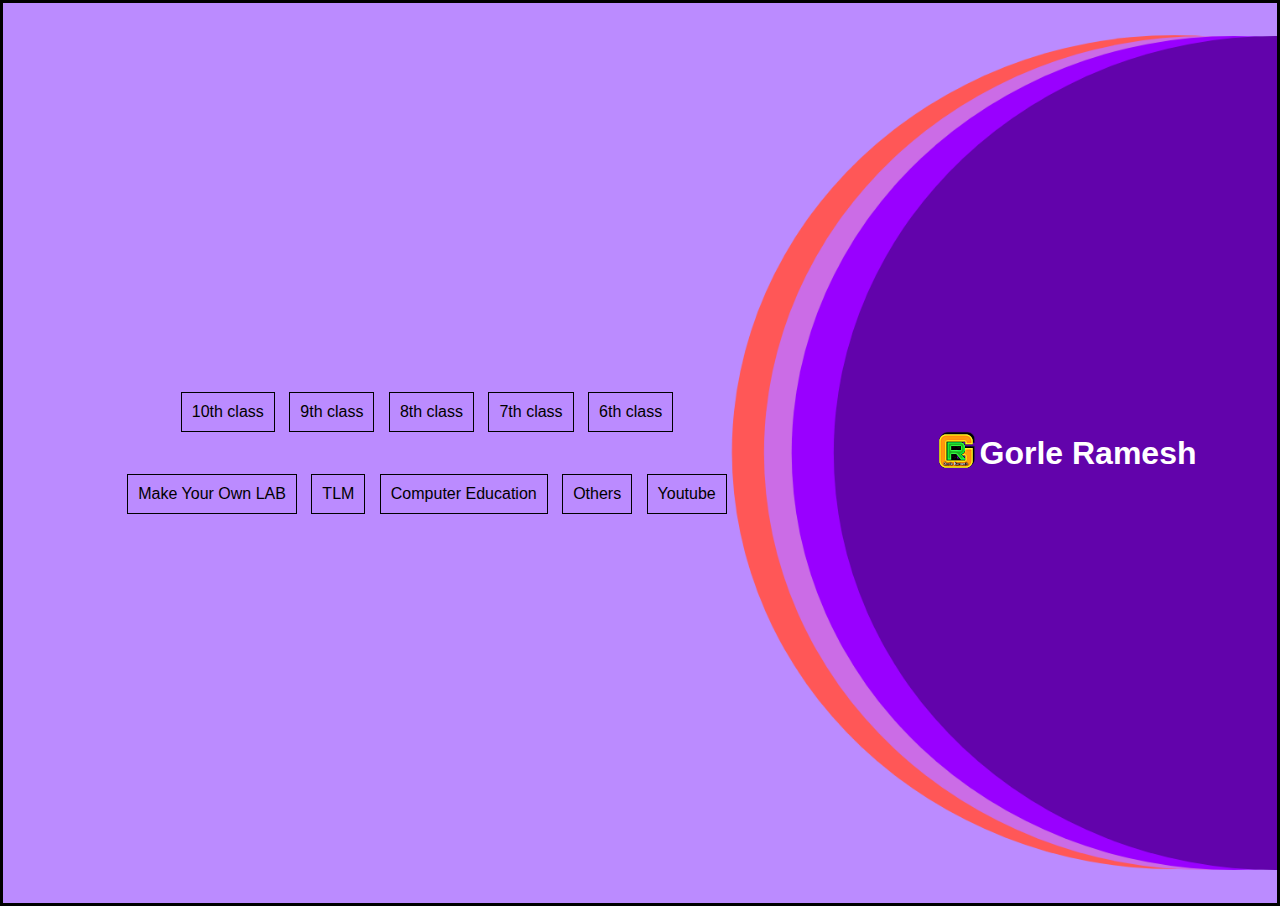
<file: index.html>
<!DOCTYPE html>
<html lang="en">
<head>
    <link rel="stylesheet" href="style.css">
    <meta charset="UTF-8">
    <meta http-equiv="X-UA-Compatible" content="IE=edge">
    <meta name="viewport" content="width=device-width, initial-scale=1.0">
    <title>Document</title>
    <link href="https://cdn.jsdelivr.net/npm/bootstrap@5.0.2/dist/css/bootstrap.min.css" rel="stylesheet" integrity="sha384-EVSTQN3/azprG1Anm3QDgpJLIm9Nao0Yz1ztcQTwFspd3yD65VohhpuuCOmLASjC" crossorigin="anonymous">

</head>
<body>
    <div class="box ">
        <div class="navigate">
            <div class="profile">
                <ul id="name_and_logo">
                    <li>
                        <img id = "logo" src="images/logo.png" alt="gorle ramesh logo">
                    </li>
                    <li>
                        <h4 id="name">Gorle Ramesh</h4>
                    </li>
                </ul>
            </div>
            <div class="navigation">
                <div class="sub_navigation one">
                    <a class="classes" href=#">10th class</a>
                    <a class="classes" href="#">9th class</a>
                    <a class="classes" href="#">8th class</a>
                    <a class="classes" href="#">7th class</a>
                    <a class="classes" href="#">6th class</a>
                </div>
                <div class="sub_navigation">
                    <a class="classes" href=#">Make Your Own LAB</a>
                    <a class="classes" href="#">TLM</a>
                    <a class="classes" href="#">Computer Education</a>
                    <a class="classes" href="#">Others</a>
                    <a class="classes" href="#">Youtube</a>
                </div>

                <span class="circle">

                </span>
            </div>
        </div>
    </div>
  <!-- Option 1: Bootstrap Bundle with Popper -->
    <script src="https://cdn.jsdelivr.net/npm/bootstrap@5.0.2/dist/js/bootstrap.bundle.min.js" integrity="sha384-MrcW6ZMFYlzcLA8Nl+NtUVF0sA7MsXsP1UyJoMp4YLEuNSfAP+JcXn/tWtIaxVXM" crossorigin="anonymous"></script>

    
</body>
</html>
</file>
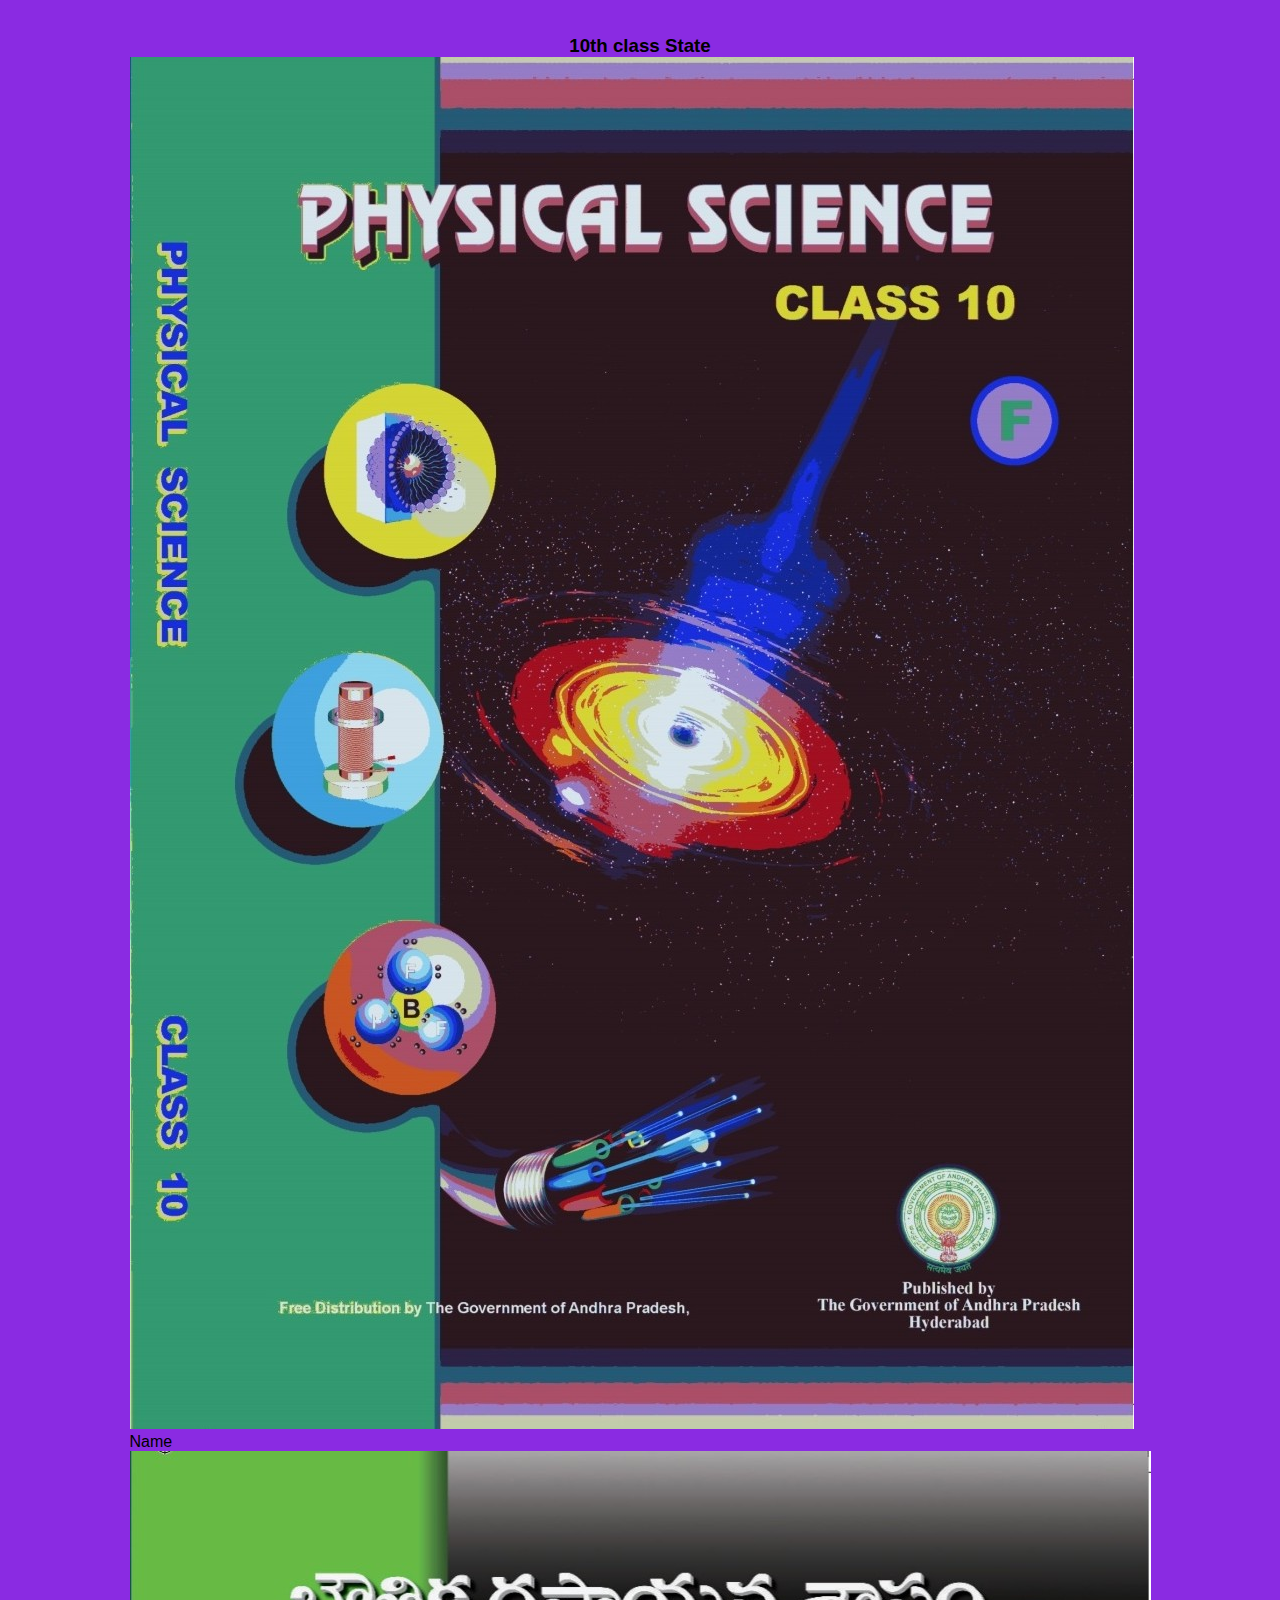
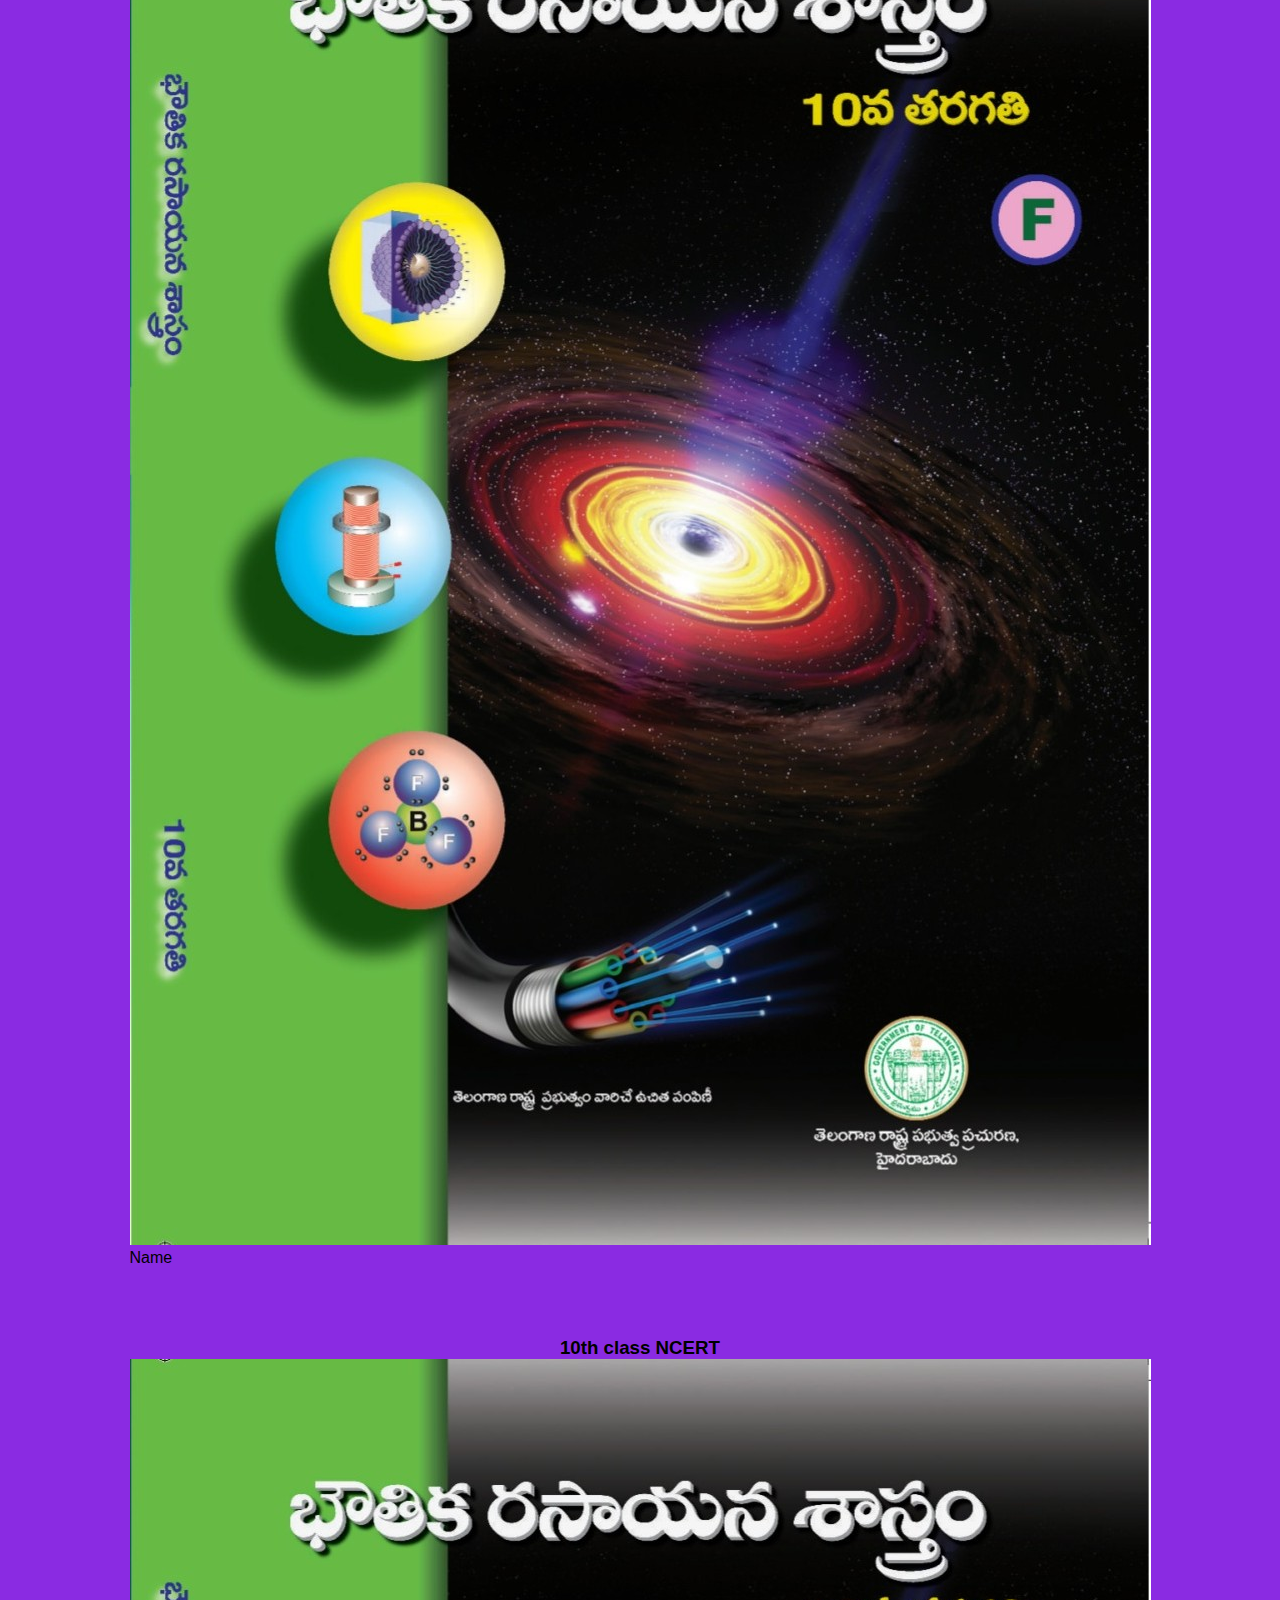
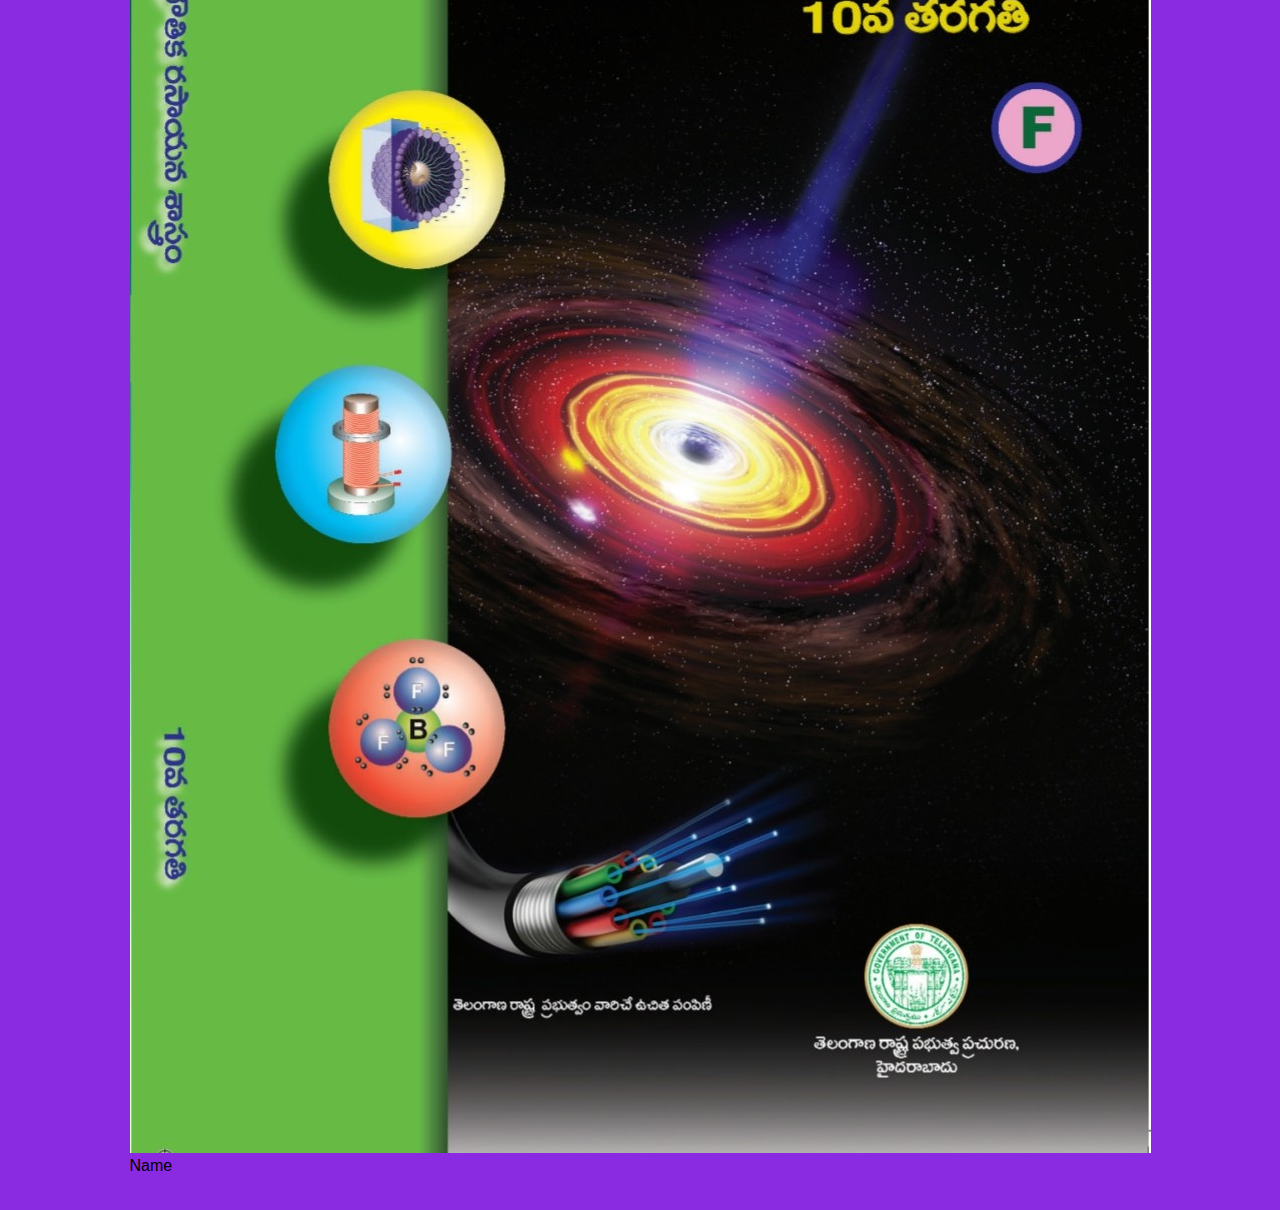
<file: class.html>
<!DOCTYPE html>
<html lang="en">
<head>
    <link rel="stylesheet" href="class.css">
    <link rel="stylesheet" href="style.css">
    <meta charset="UTF-8">
    <meta http-equiv="X-UA-Compatible" content="IE=edge">
    <meta name="viewport" content="width=device-width, initial-scale=1.0">
    <title>Class | G R</title>
</head>
<body>
    <div class="boxy">
        <div class="part tm">
            <h3 class="head">10th class State</h3>
            <div class="box">
                <div>
                  <a href="#"
                    ><img class="textbook" src="images/10psem.jpg" alt="10th ps english"
                  /></a>
                  <p>Name</p>
                </div>
                <div>
                  <a href="#"
                    ><img class="textbook" src="images/10pstm.png" alt="10th ps english"
                  /></a>
                  <p>Name</p>
                </div>
                </div>
                
                        </div>
                        <div class="part tm">
                            <h3 class="head">10th class NCERT</h3>
                            <div class="box">
                                
                                <div>
                                  <a href="#"
                                    ><img class="textbook" src="images/10pstm.png" alt="10th ps english"
                                  /></a>
                                  <p>Name</p>
                                </div>

        </div>
        
    </div>
</body>
</html>
</file>
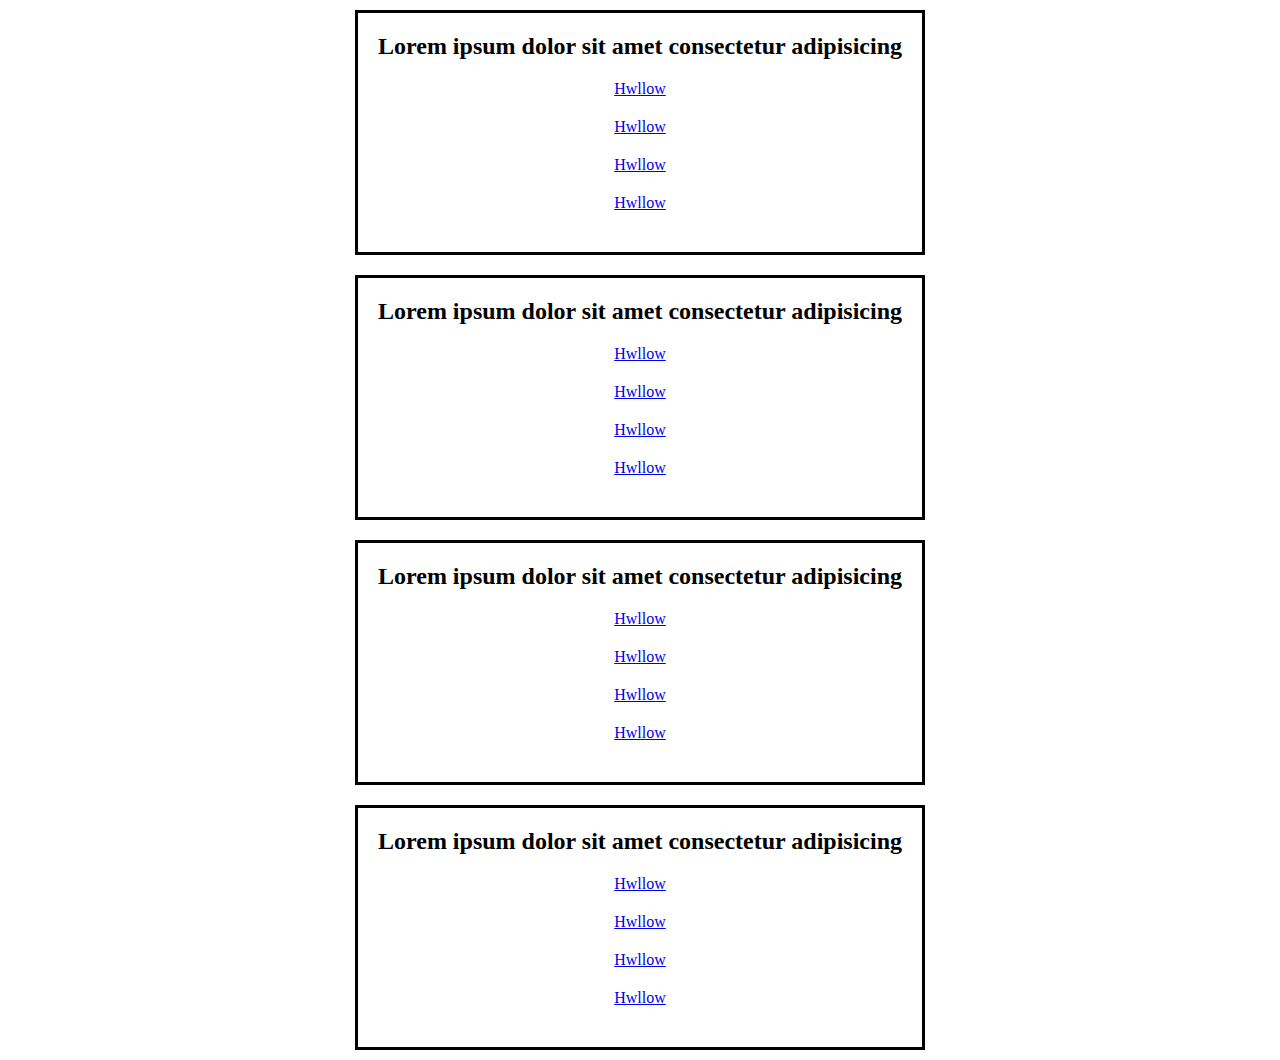
<file: lesson.html>
<!DOCTYPE html>
<html lang="en">
<head>
    <link rel="stylesheet" href="lesson.css">
    <meta charset="UTF-8">
    <meta http-equiv="X-UA-Compatible" content="IE=edge">
    <meta name="viewport" content="width=device-width, initial-scale=1.0">
    <title>Document</title>
</head>
<body>
    <div class="textmatter">
        <div class="lesson">

            <h2>Lorem ipsum dolor sit amet consectetur adipisicing</h2>
            <a href="#" class="video">Hwllow</a>
            <a href="#" class="video">Hwllow</a>
            <a href="#" class="video">Hwllow</a>
            <a href="#" class="video">Hwllow</a><a href="#" class="video"></a>
        </div>
        <div class="lesson">
            
            <h2>Lorem ipsum dolor sit amet consectetur adipisicing</h2>
            <a href="#" class="video">Hwllow</a>
            <a href="#" class="video">Hwllow</a>
            <a href="#" class="video">Hwllow</a>
            <a href="#" class="video">Hwllow</a><a href="#" class="video"></a>
        </div>
        <div class="lesson">
            
            <h2>Lorem ipsum dolor sit amet consectetur adipisicing</h2>
            <a href="#" class="video">Hwllow</a>
            <a href="#" class="video">Hwllow</a>
            <a href="#" class="video">Hwllow</a>
            <a href="#" class="video">Hwllow</a><a href="#" class="video"></a>
        </div>
        <div class="lesson">
            
            <h2>Lorem ipsum dolor sit amet consectetur adipisicing</h2>
            <a href="#" class="video">Hwllow</a>
            <a href="#" class="video">Hwllow</a>
            <a href="#" class="video">Hwllow</a>
            <a href="#" class="video">Hwllow</a><a href="#" class="video"></a>
        </div>
    </div>
</body>
</html>
</file>
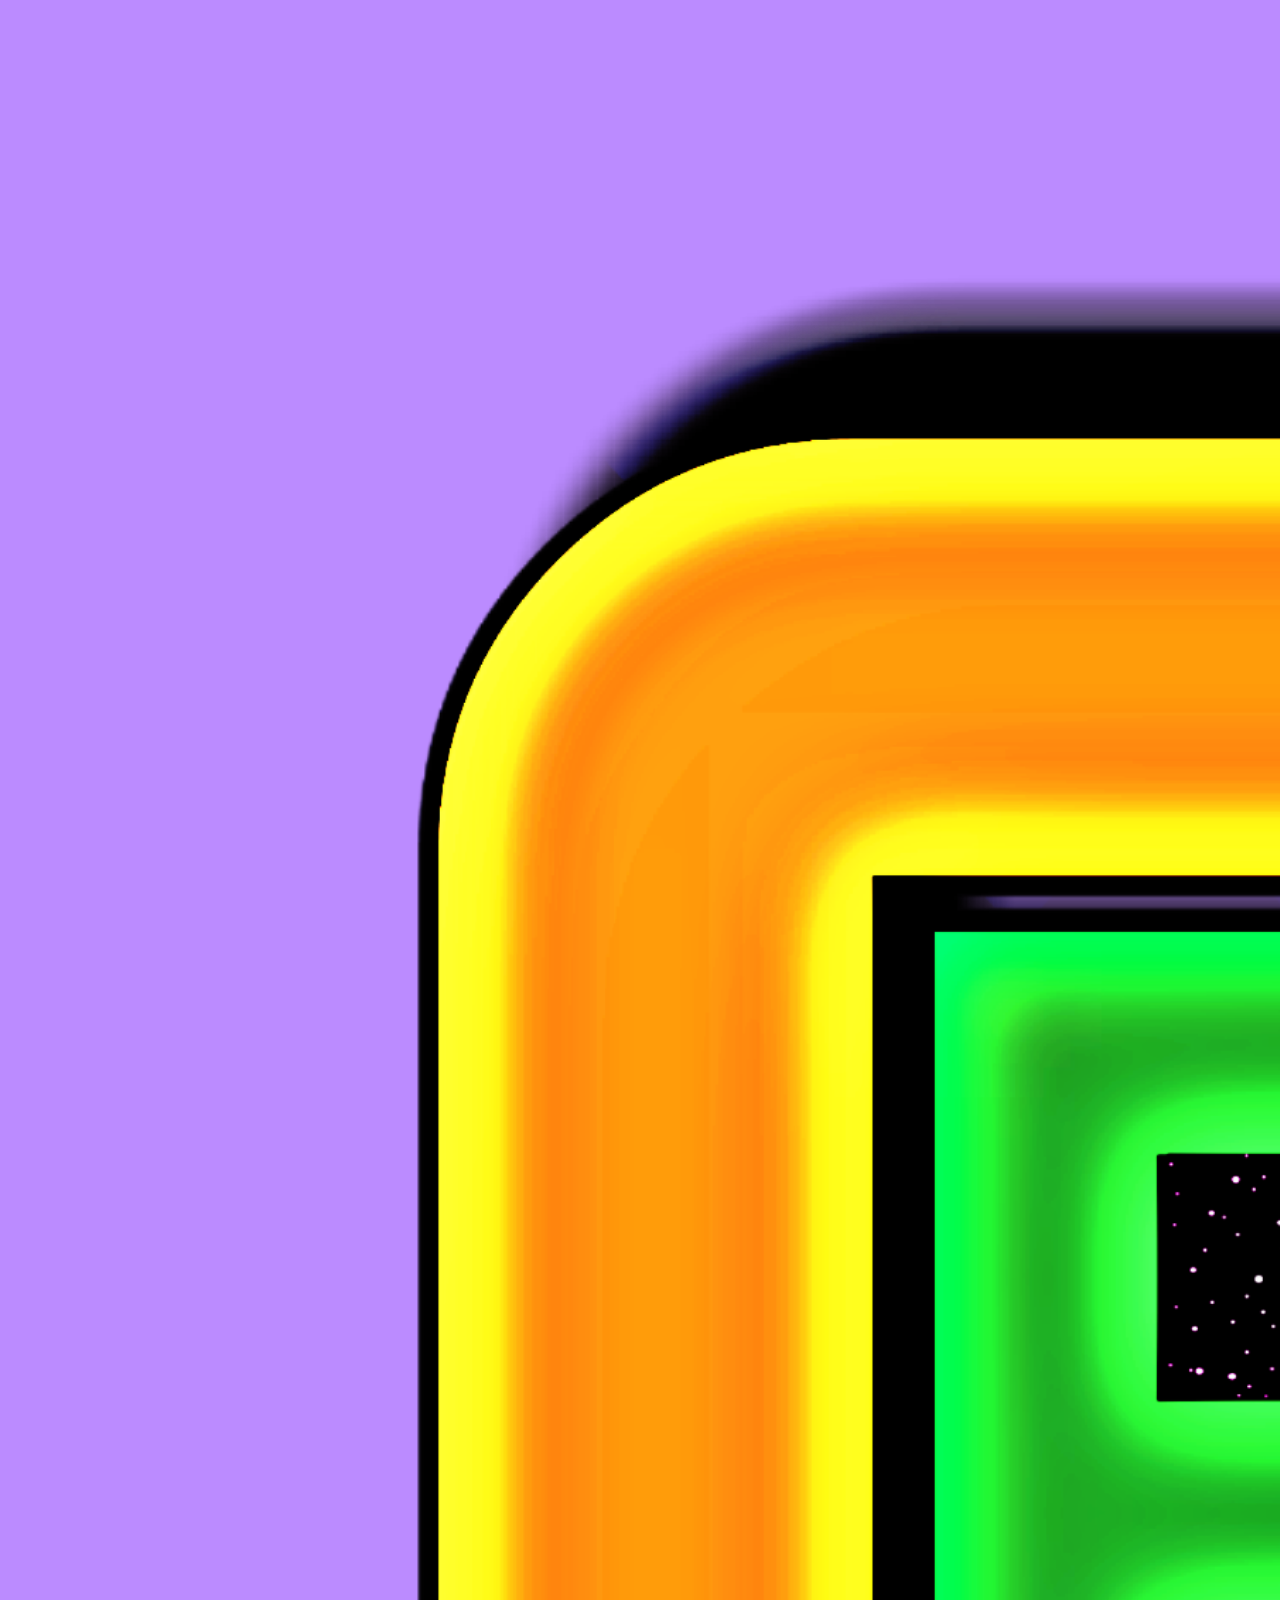
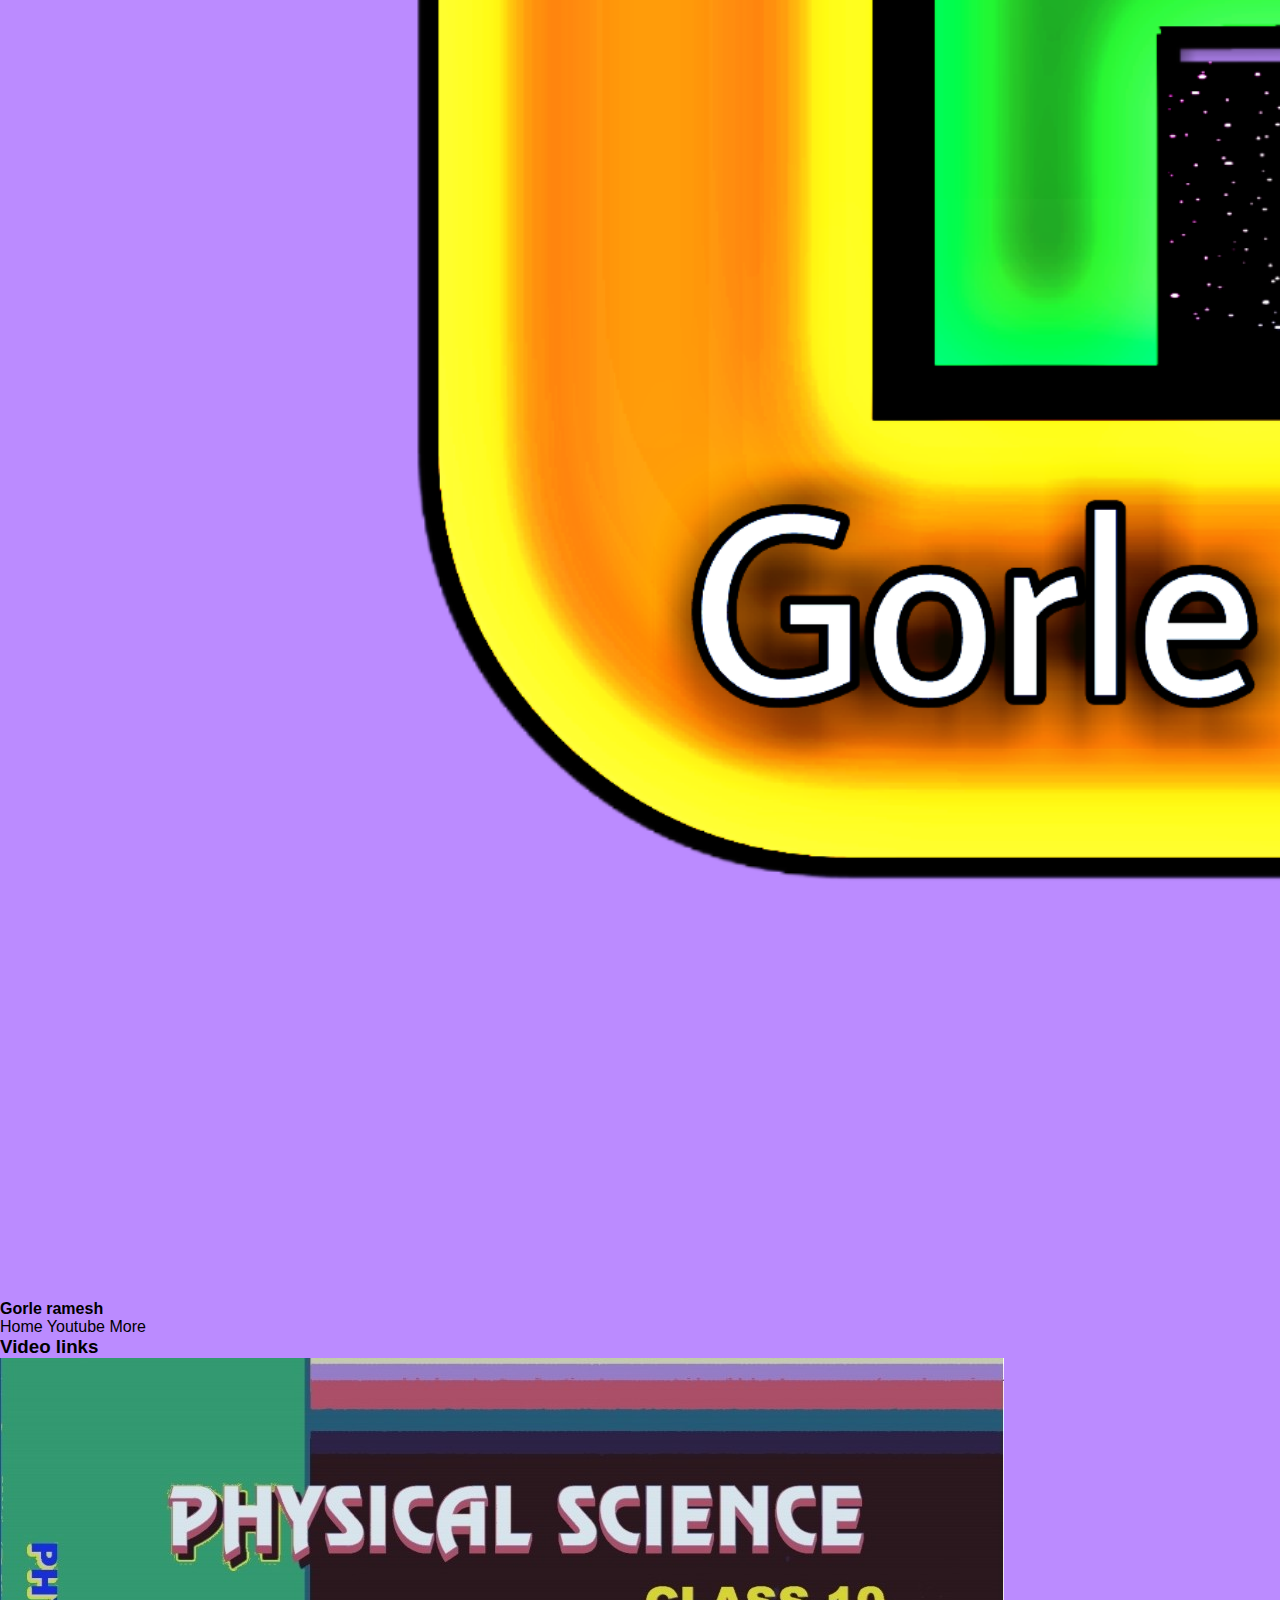
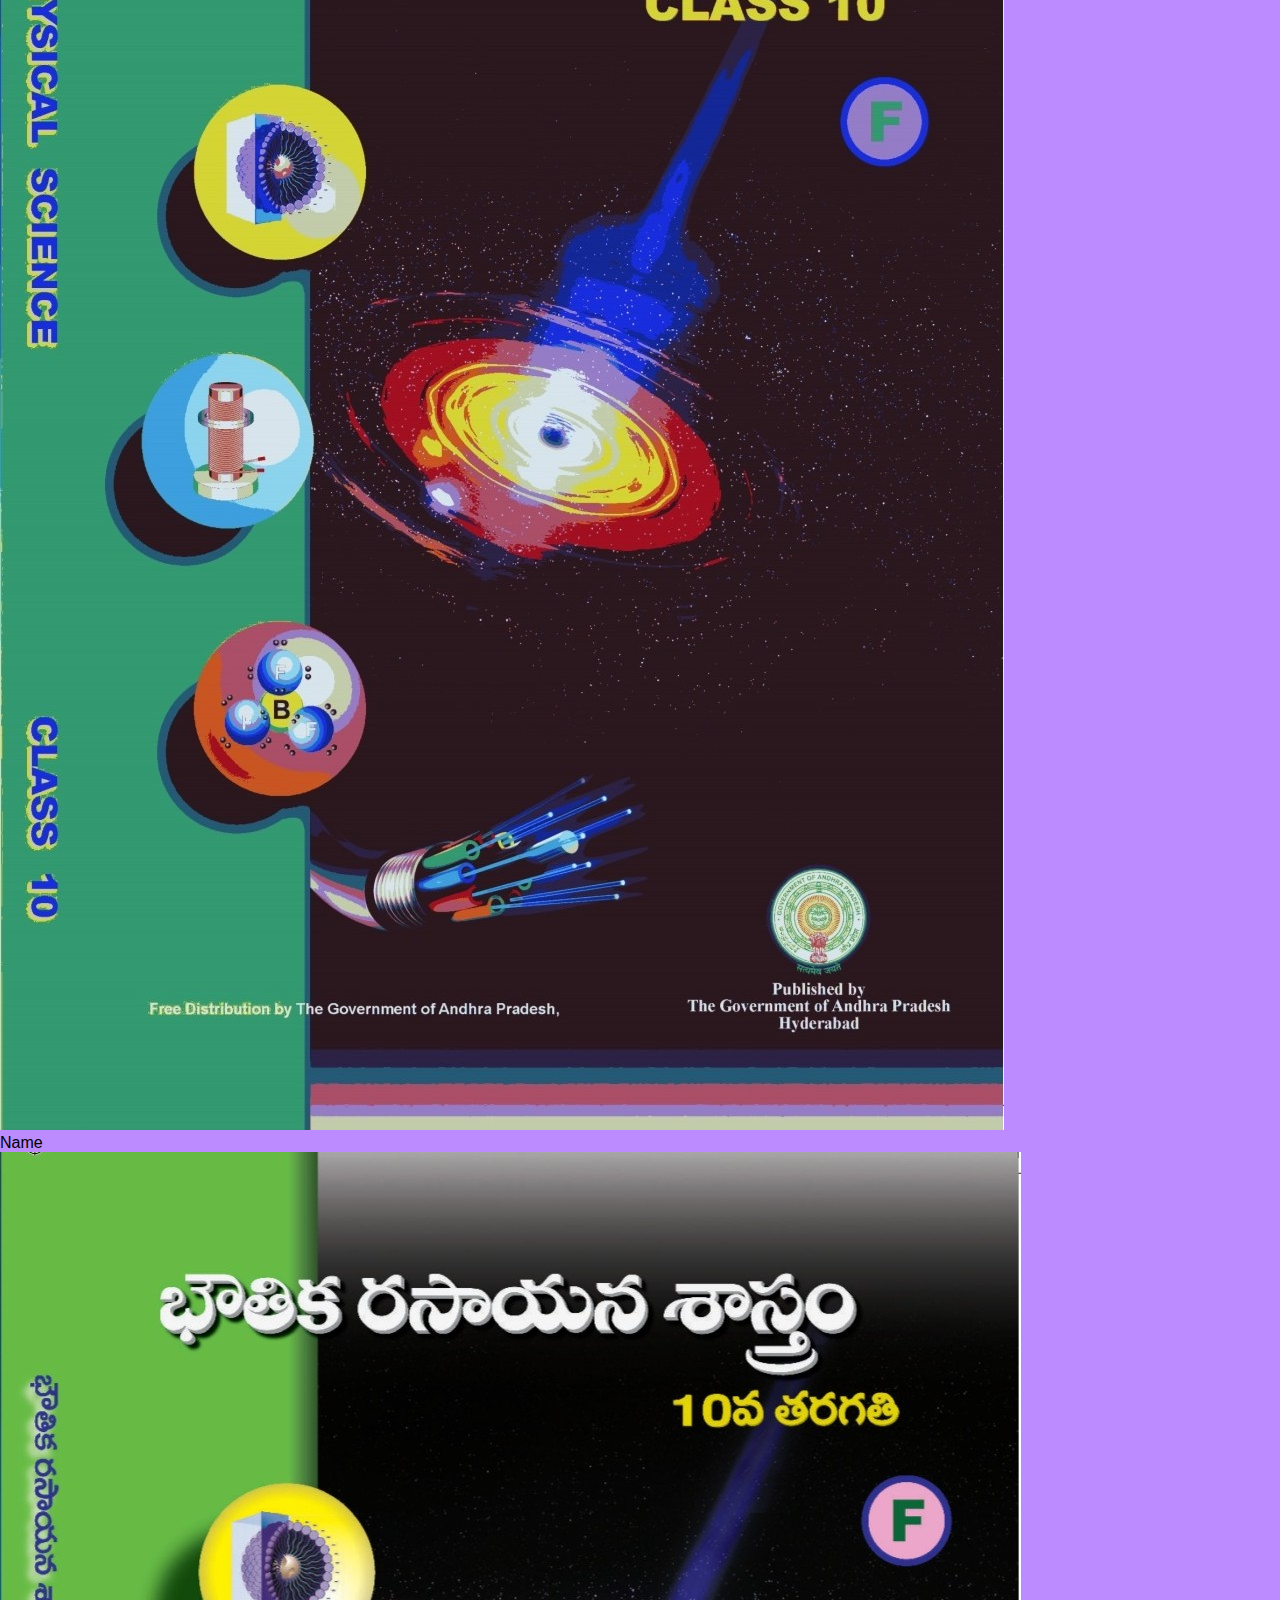
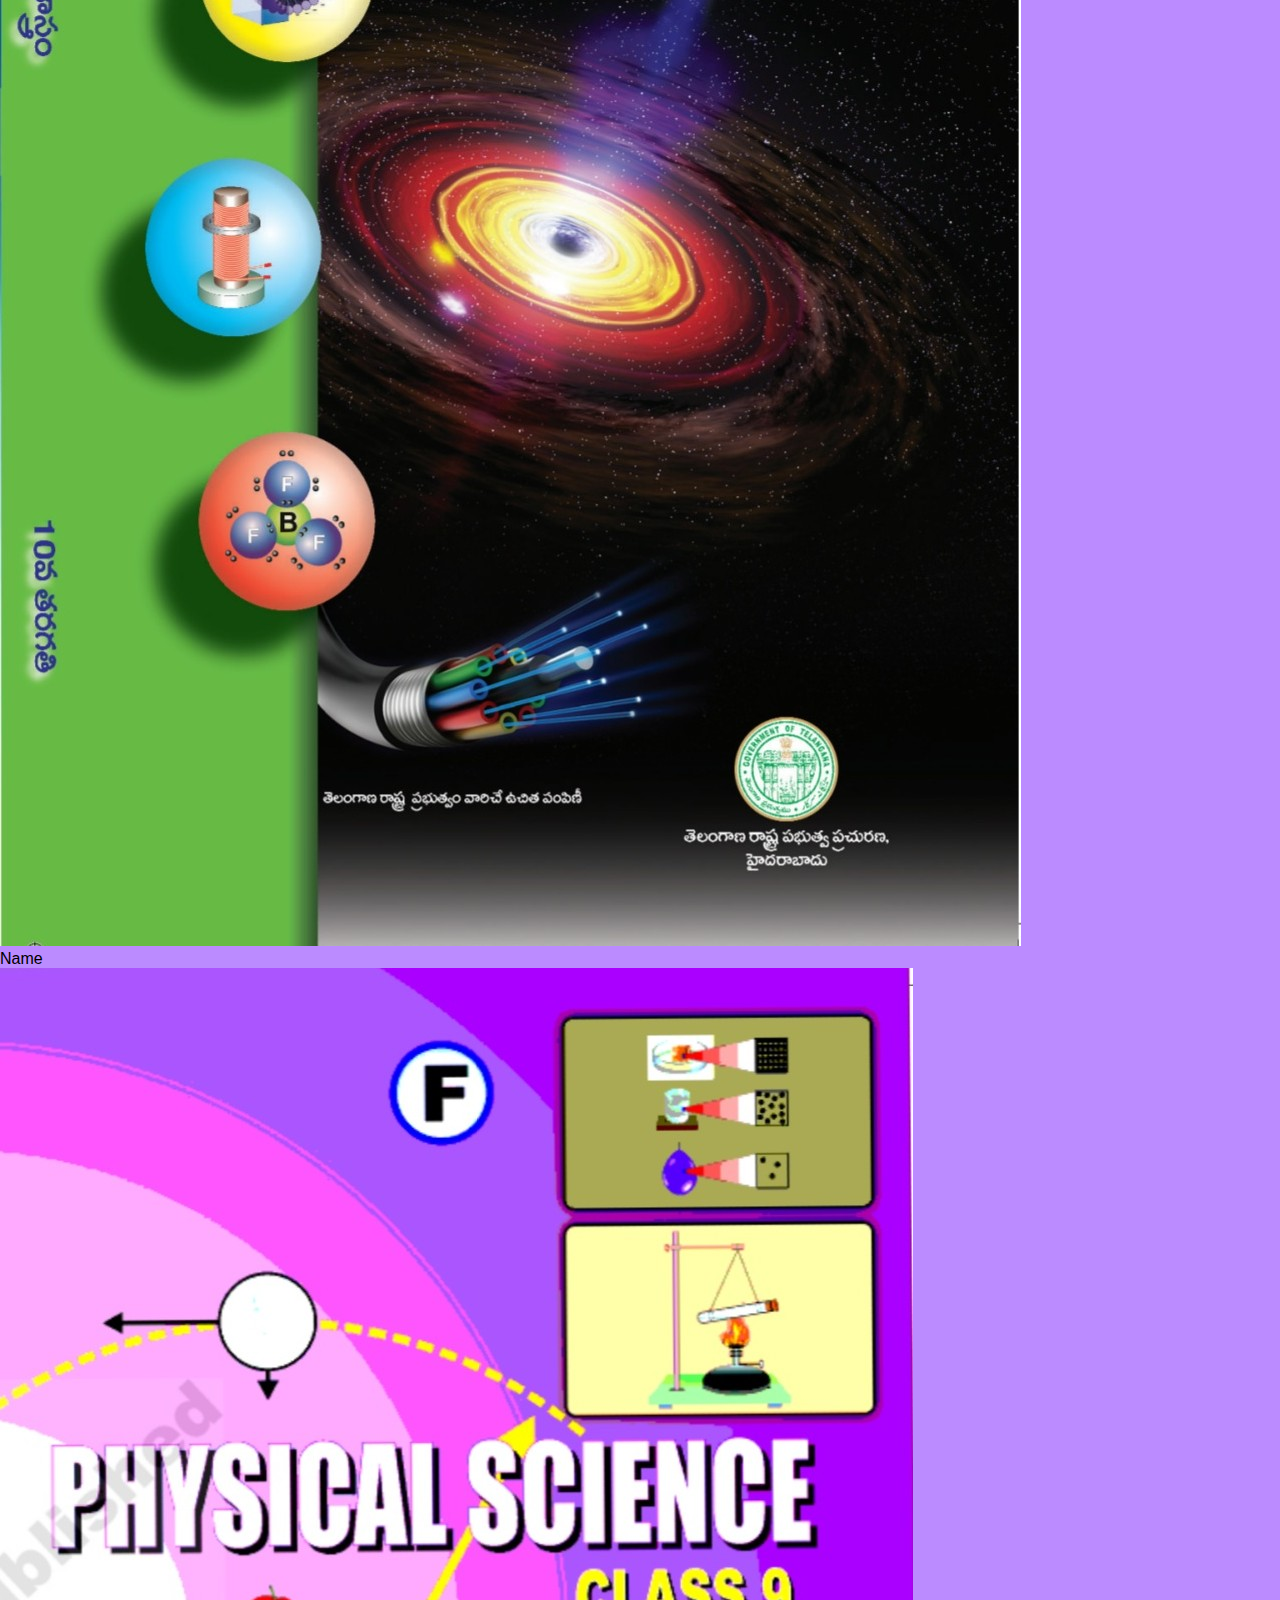
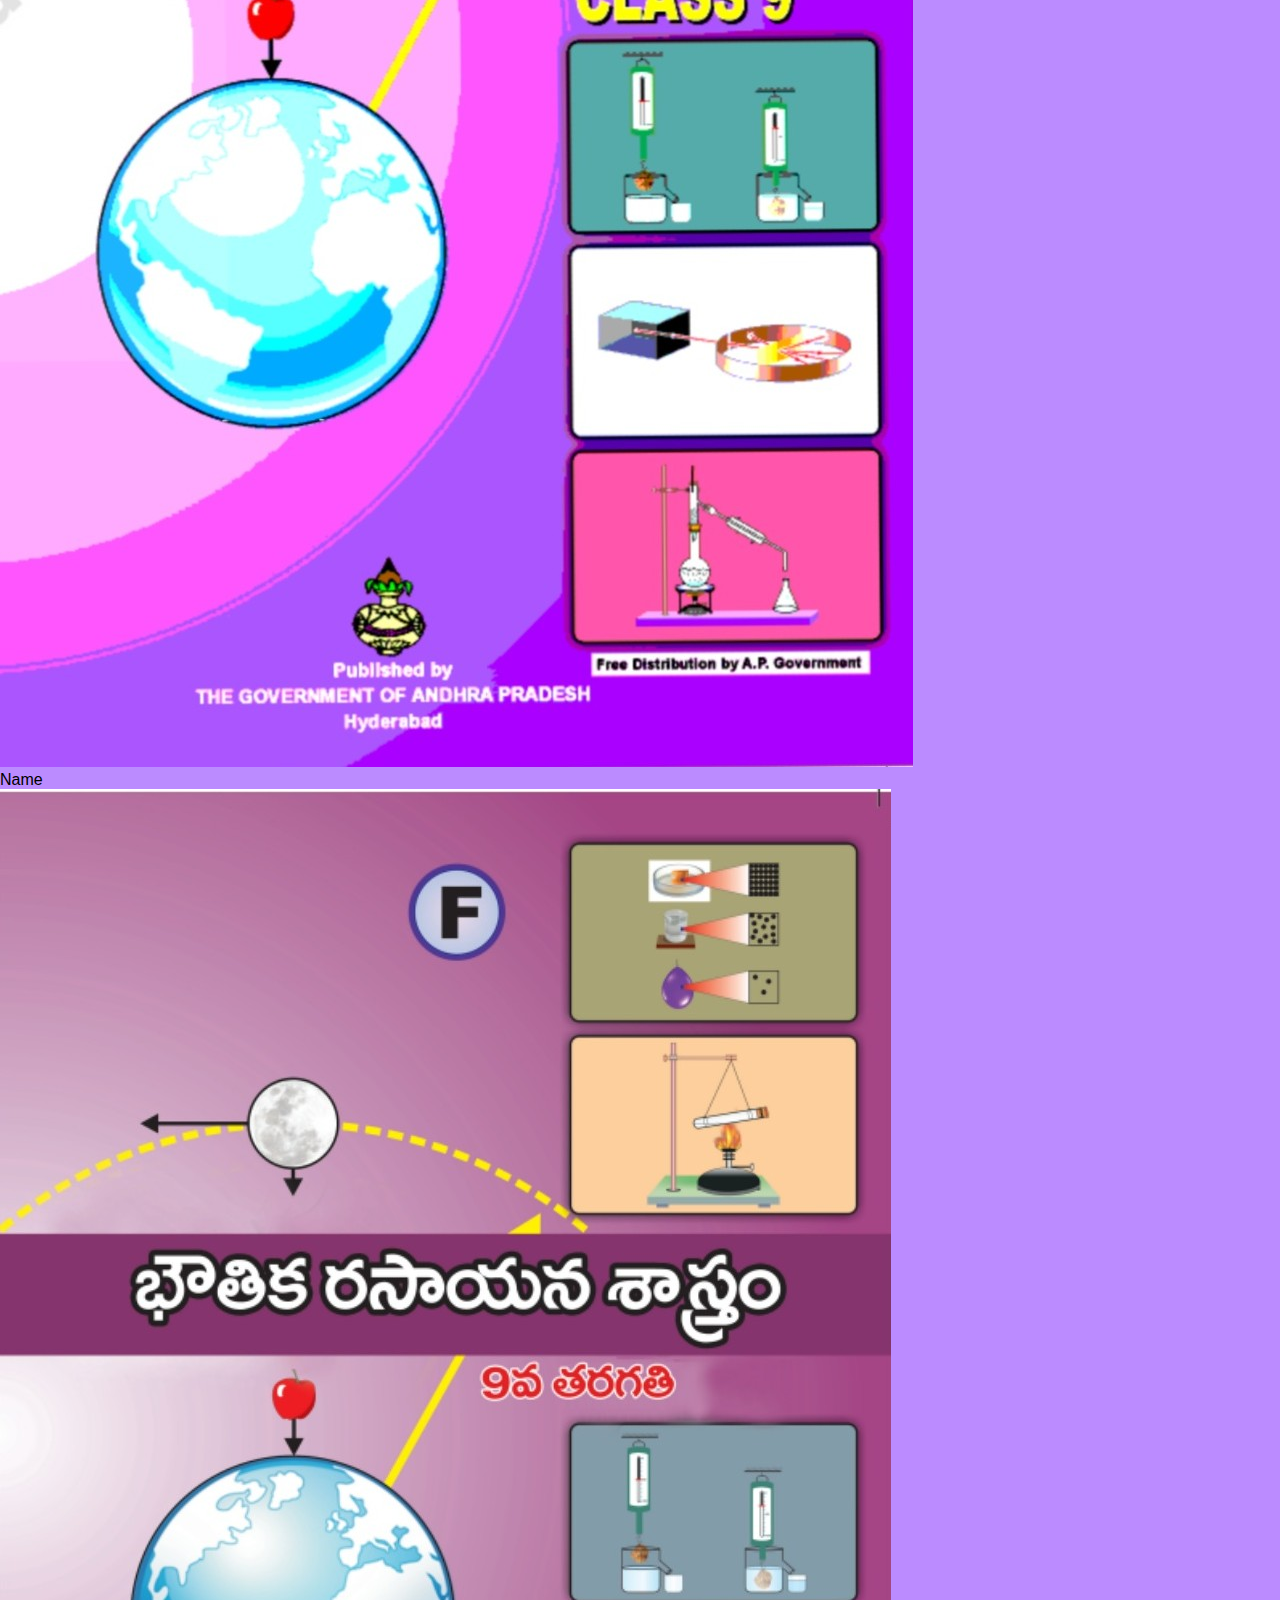
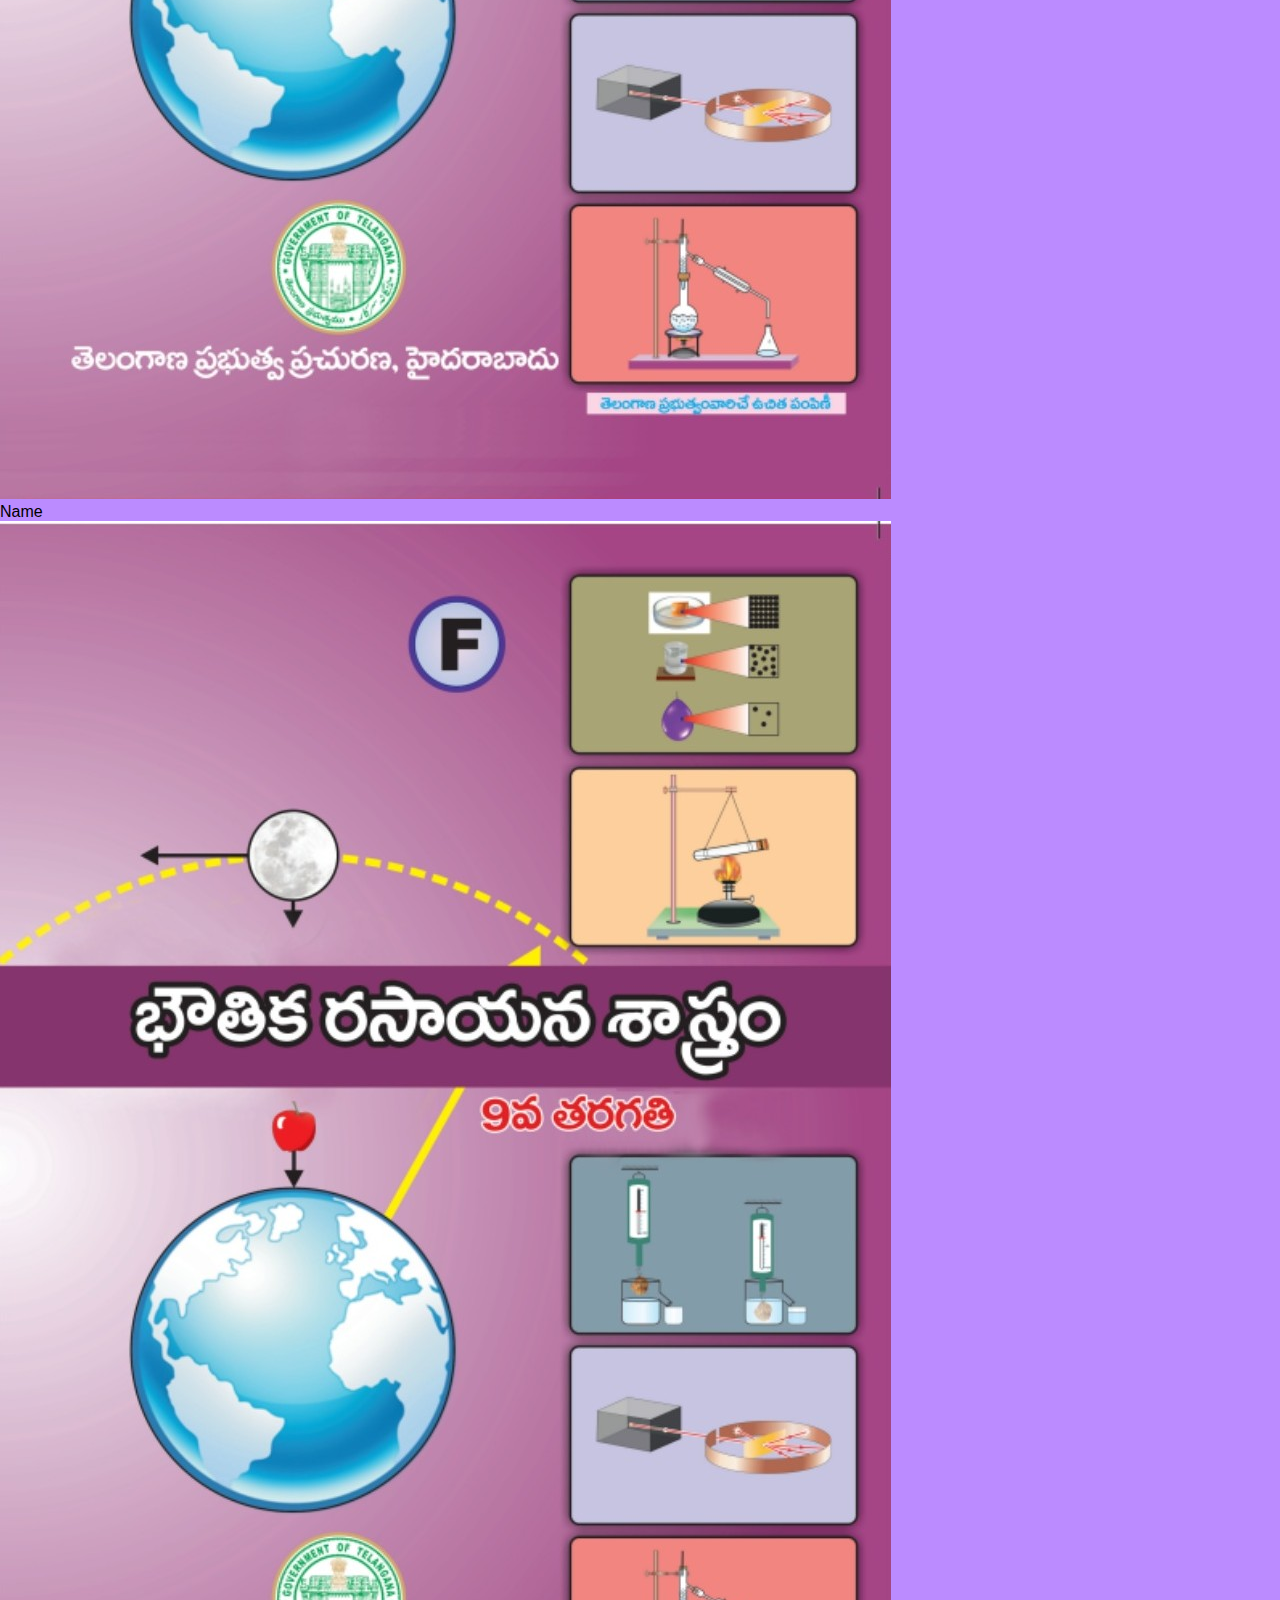
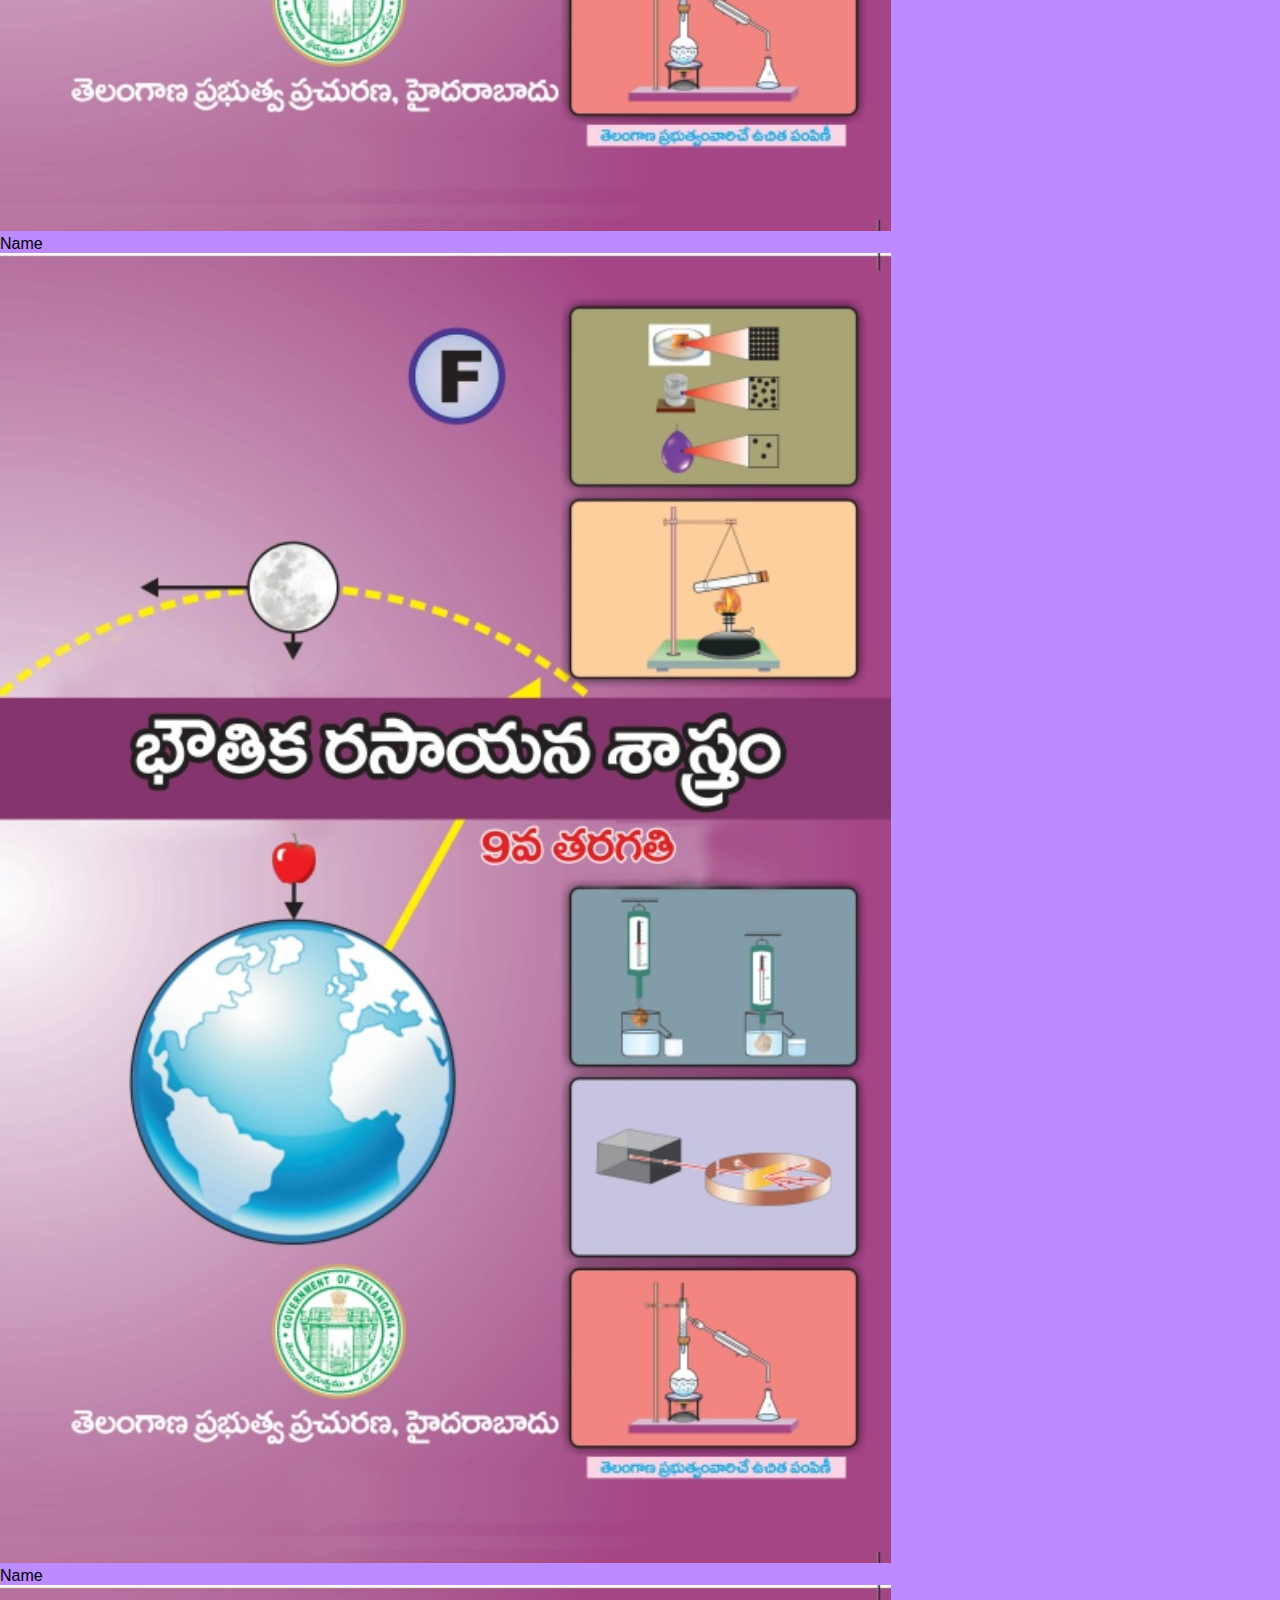
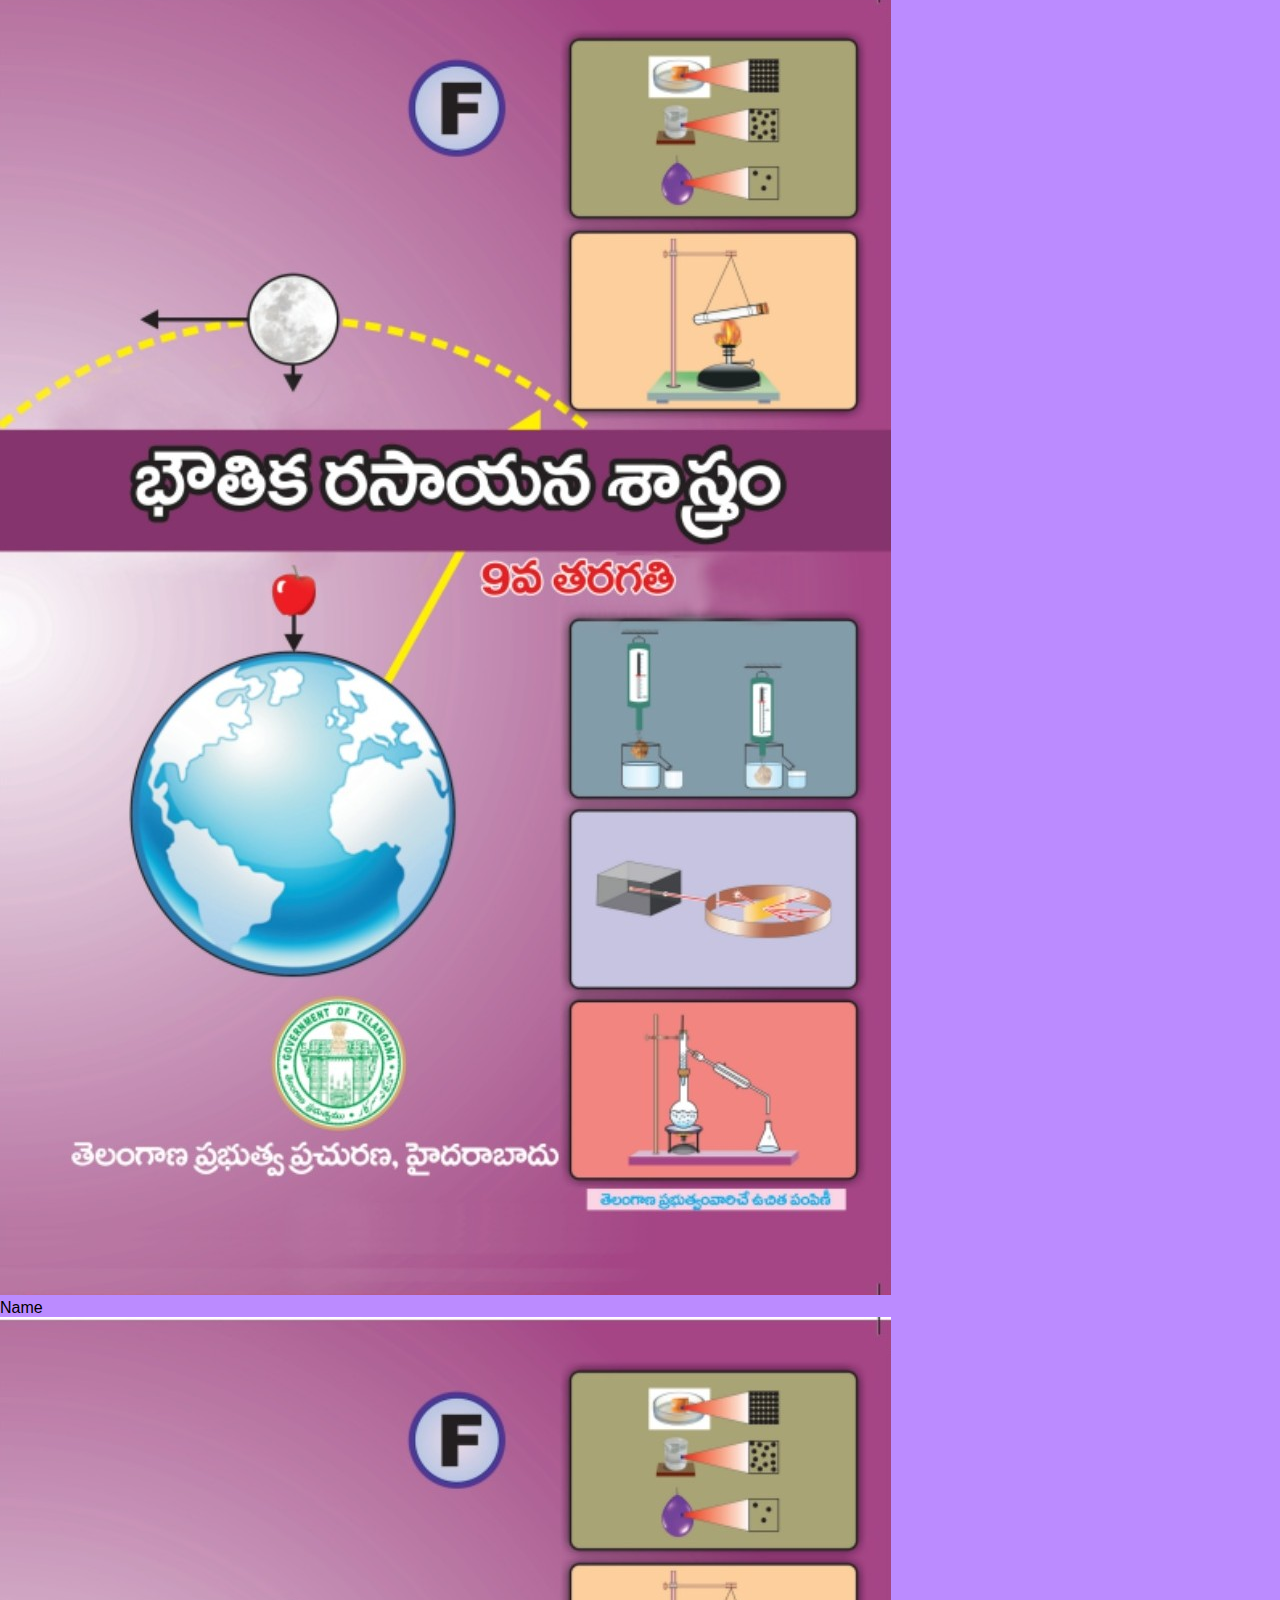
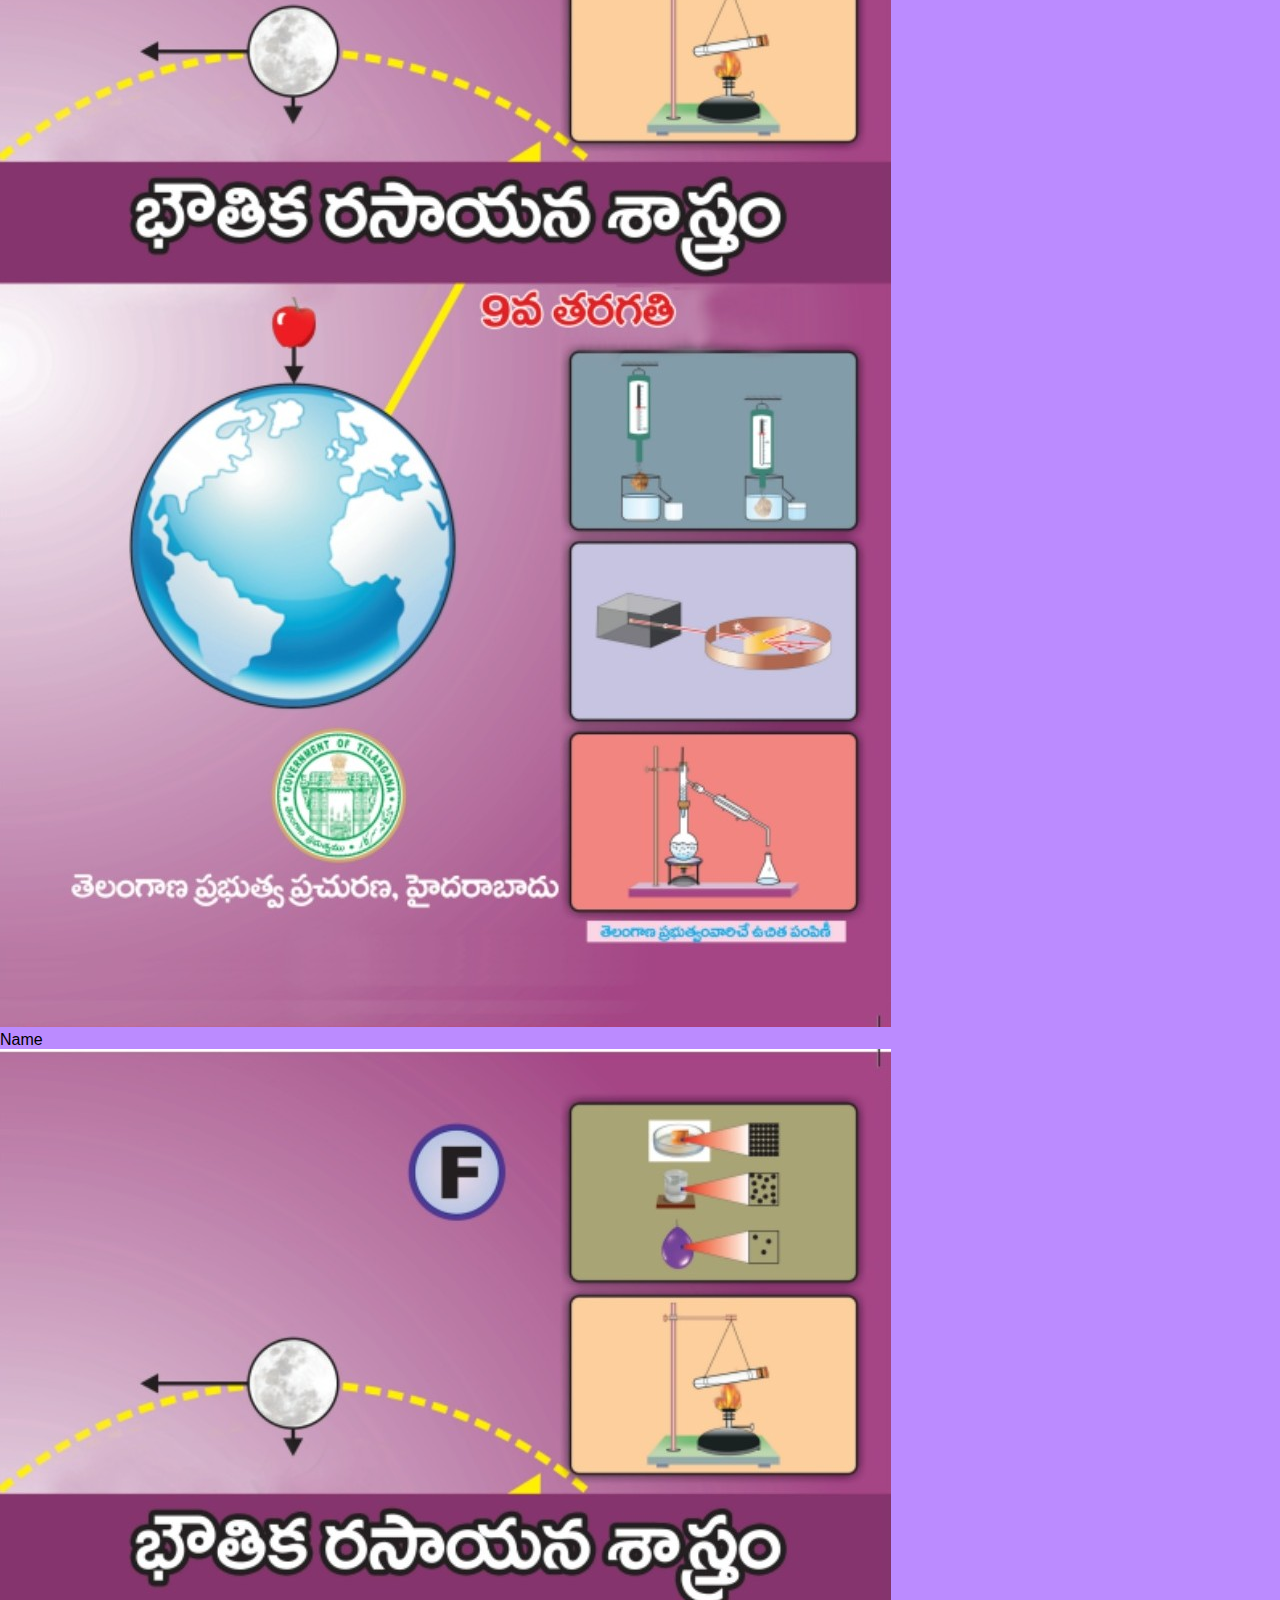
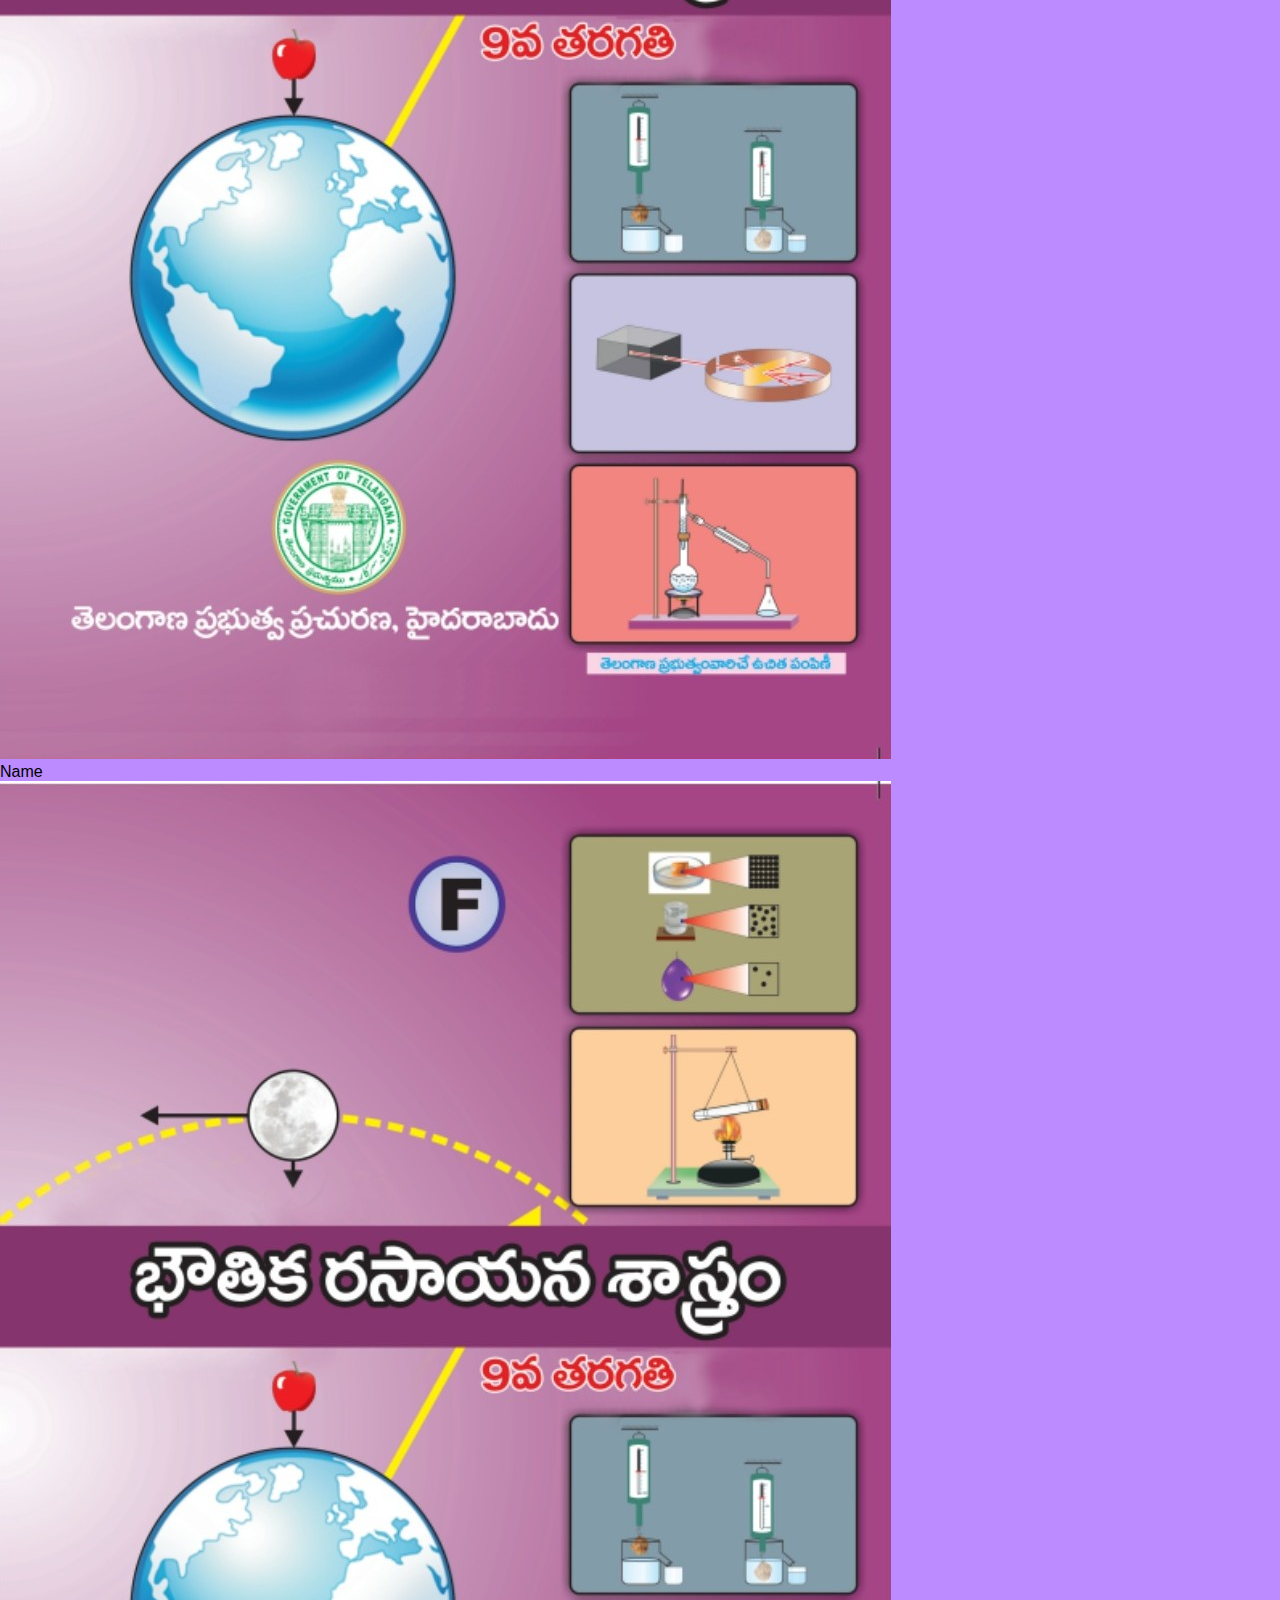
<file: one.html>
<!DOCTYPE html>
<html lang="en">
  <head>
    <link rel="stylesheet" href="style.css">
    <link rel="stylesheet" href="style.css" />
    <meta charset="UTF-8" />
    <meta http-equiv="X-UA-Compatible" content="IE=edge" />
    <meta name="viewport" content="width=device-width, initial-scale=1.0" />
    <title>Gorle ramesh | Home</title>
   
  </head>

  <body>
    <nav>
      <div >
        <a href="#"><img src="images/logo.png" id="logo_image" alt="Logo" /></a>
          <h4 id="admin_name">Gorle ramesh</h4>
        </div>
        <div >
          <a href="#">Home</a>
          <a href="#">Youtube</a>
          <a href="#">More</a>
        </div>
      </div>
    </nav>
      
     
    <!-- Slide show -->
    <h3 class="start">Video links</h3>
    <div class="box">
      <div>
        <a href="#"
          ><img class="textbook" src="images/10psem.jpg" alt="10th ps english"
        /></a>
        <p>Name</p>
      </div>
      <div>
        <a href="#"
          ><img class="textbook" src="images/10pstm.png" alt="10th ps english"
        /></a>
        <p>Name</p>
      </div>
      <div>
        <a href="#"
          ><img class="textbook" src="images/9phyem.png" alt="9th ps english"
        /></a>
        <p>Name</p>
      </div>
      <div>
        <a href="#"
          ><img class="textbook" src="images/9pstm.png" alt="10th ps english"
        /></a>
        <p>Name</p>
      </div>
      <div>
        <a href="#"
          ><img class="textbook" src="images/9pstm.png" alt="10th ps english"
        /></a>
        <p>Name</p>
      </div>
      <div>
        <a href="#"
          ><img class="textbook" src="images/9pstm.png" alt="10th ps english"
        /></a>
        <p>Name</p>
      </div> <div>
        <a href="#"
          ><img class="textbook" src="images/9pstm.png" alt="10th ps english"
        /></a>
        <p>Name</p>
      </div> <div>
        <a href="#"
          ><img class="textbook" src="images/9pstm.png" alt="10th ps english"
        /></a>
        <p>Name</p>
      </div> <div>
        <a href="#"
          ><img class="textbook" src="images/9pstm.png" alt="10th ps english"
        /></a>
        <p>Name</p>
      </div> <div>
        <a href="#"
          ><img class="textbook" src="images/9pstm.png" alt="10th ps english"
        /></a>
        <p>Name</p>
      </div> <div>
        <a href="#"
          ><img class="textbook" src="images/9pstm.png" alt="10th ps english"
        /></a>
        <p>Name</p>
      </div> <div>
        <a href="#"
          ><img class="textbook" src="images/9pstm.png" alt="10th ps english"
        /></a>
        <p>Name</p>
      </div> <div>
        <a href="#"
          ><img class="textbook" src="images/9pstm.png" alt="10th ps english"
        /></a>
        <p>Name</p>
      </div> <div>
        <a href="#"
          ><img class="textbook" src="images/9pstm.png" alt="10th ps english"
        /></a>
        <p>Name</p>
      </div> <div>
        <a href="#"
          ><img class="textbook" src="images/9pstm.png" alt="10th ps english"
        /></a>
        <p>Name</p>
      </div> <div>
        <a href="#"
          ><img class="textbook" src="images/9pstm.png" alt="10th ps english"
        /></a>
        <p>Name</p>
      </div> <div>
        <a href="#"
          ><img class="textbook" src="images/9pstm.png" alt="10th ps english"
        /></a>
        <p>Name</p>
      </div> <div>
        <a href="#"
          ><img class="textbook" src="images/9pstm.png" alt="10th ps english"
        /></a>
        <p>Name</p>
      </div> <div>
        <a href="#"
          ><img class="textbook" src="images/9pstm.png" alt="10th ps english"
        /></a>
        <p>Name</p>
      </div> <div>
        <a href="#"
          ><img class="textbook" src="images/9pstm.png" alt="10th ps english"
        /></a>
        <p>Name</p>
      </div> <div>
        <a href="#"
          ><img class="textbook" src="images/9pstm.png" alt="10th ps english"
        /></a>
        <p>Name</p>
      </div> <div>
        <a href="#"
          ><img class="textbook" src="images/9pstm.png" alt="10th ps english"
        /></a>
        <p>Name</p>
      </div> <div>
        <a href="#"
          ><img class="textbook" src="images/9pstm.png" alt="10th ps english"
        /></a>
        <p>Name</p>
      </div> <div>
        <a href="#"
          ><img class="textbook" src="images/9pstm.png" alt="10th ps english"
        /></a>
        <p>Name</p>
      </div> <div>
        <a href="#"
          ><img class="textbook" src="images/9pstm.png" alt="10th ps english"
        /></a>
        <p>Name</p>
      </div> <div>
        <a href="#"
          ><img class="textbook" src="images/9pstm.png" alt="10th ps english"
        /></a>
        <p>Name</p>
      </div> <div>
        <a href="#"
          ><img class="textbook" src="images/9pstm.png" alt="10th ps english"
        /></a>
        <p>Name</p>
      </div> <div>
        <a href="#"
          ><img class="textbook" src="images/9pstm.png" alt="10th ps english"
        /></a>
        <p>Name</p>
      </div>
    </div>
  </body>
</html>
</file>
<file: style.css>
* {
  padding: 0;
  margin: 0;
}
body {
  background: url("images/mainback.png");
  background-position: center;
  background-repeat: no-repeat;
  background-size: cover;
  font-family: sans-serif;
  overflow: hidden;
  background-color: rgb(187, 139, 255) !important;
}
ul {
  list-style: none;
}
a {
  text-decoration: none !important;
  color: #000 !important;
}

.box {
  width: 100%;
}
/*Main Content box*/
.navigate {
  display: flex;
  flex-direction: row-reverse;
  align-items: center;
  height: 100vh;
  justify-content: space-between;
  flex-grow: 1;
  border: solid;
}
#logo {
  height: 3rem;
}
#name {
  font-size: 2rem;
  color: #fff;
}
.profile {
  display: flex;
  justify-content: center;
  align-items: center;
  width: 50vw;
  /* margin:0% 0% 0% 30%; */
  height: 50vh;
}
#name_and_logo {
  display: flex;
  align-items: center;
}
.navigation {
  display: flex;
  flex-direction: column;
  justify-content: center;
  align-items: center;
  height:50vh;
  width: 100%;
}
.sub_navigation {
    margin: 1rem 0rem;


}
.classes {
  display: inline-flex;
  border: solid 1px rgb(0, 0, 0);
  padding: 10px;
  margin: 5px;
}
.classes:hover{
    transform: scale(1.1);
}


@media (max-width: 768px) {
  .profile {
    padding-top: 25%;
  }
  .box {
    height: 100vh;
  }

  body {
    background: url("images/phone.png");
    background-position: top;
    background-size: cover;
    background-repeat: no-repeat;
    overflow: hidden;
    background-color: rgb(187, 139, 255)

  }
  .profile {
    color: #fff;
    display: flex;
    align-items: center;
    height: 50vh;
    width: 100%;
    justify-content: center;
    padding: 0;
    margin: 0;
  }
  .navigate {
    height: 100%;
    display: flex;
    justify-content: space-around;
    flex-direction: column;
  }
  #name{
      font-size: 1.3rem;
  }
  .navigation {
    margin: 0%;
    justify-content: flex-end;
  }
  
  .sub_navigation {
    margin: 1rem;
    align-items: center;
    display: flex;
    flex-wrap: wrap;
    justify-content: center;
  }
}
</file>
<file: class.css>
*{
    padding: 0;
    margin: 0;
}
.boxy{
    display: flex;
    height: 100%;
justify-content: center;
align-items: center;
background-color: blueviolet;
flex-wrap: wrap;
}
.part{
    display: flex;
    margin: 10px;
    flex-direction: column;
    justify-content: center;
    align-items: center;
    padding: 25px;
}
.head{
    text-align: center;
}
</file>
<file: lesson.css>
*{
    padding: 0;
    margin: 0;
}
.textmatter{
    display: flex;
    flex-direction: column;
    justify-content: center;
    align-items: center;
}
.lesson{
    display: flex;
    padding: 10px;
    margin: 10px;
    flex-direction: column;
    justify-content: center;
    align-items: center;
    border: solid ;
}
.lesson a,h2{
    margin: 10px;
}
</file>
